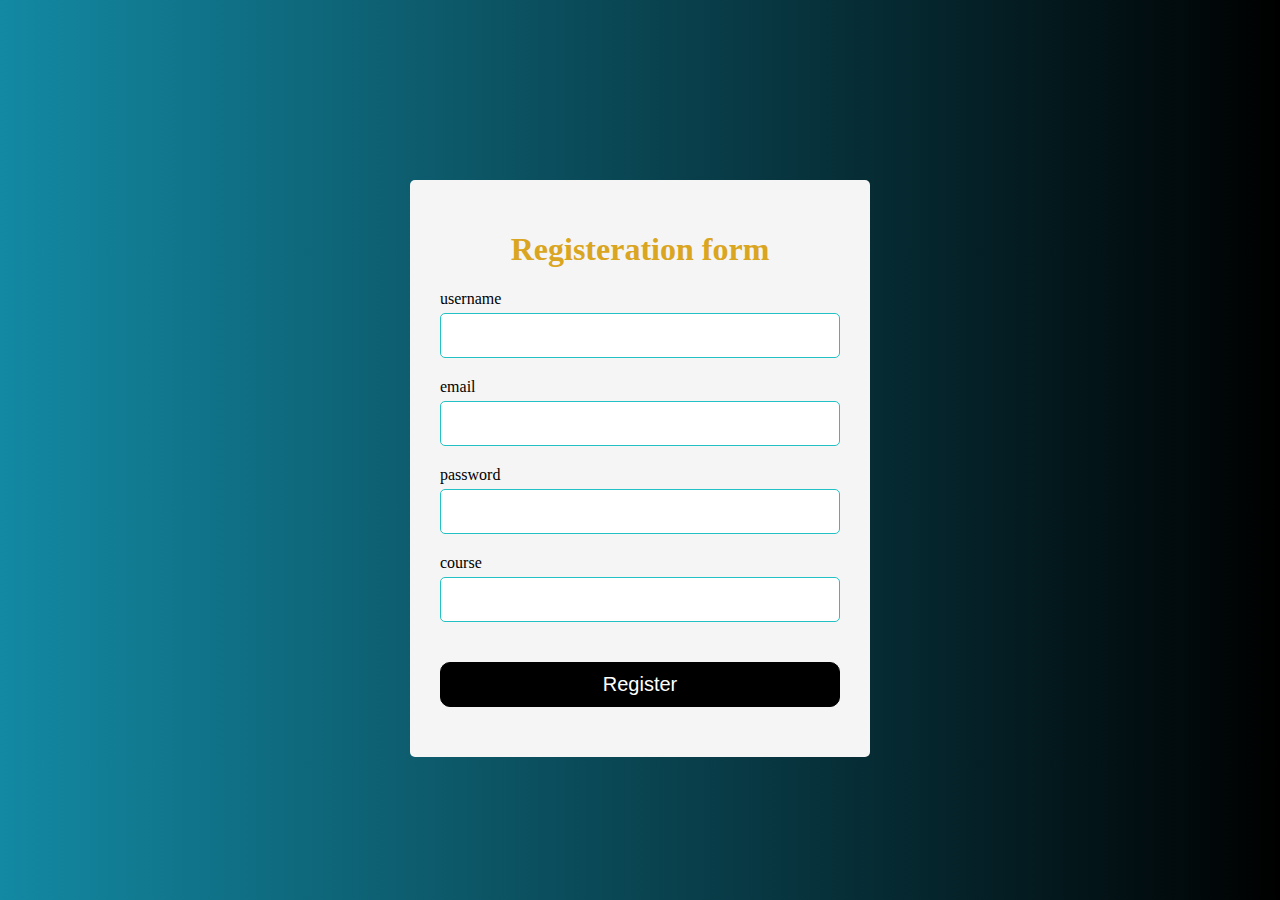
<file: index.html>
<!DOCTYPE html>
<html lang="en">
<head>
    <meta charset="UTF-8">
    <meta name="viewport" content="width=device-width, initial-scale=1.0">
    <link rel="stylesheet" href="project.css">
    <script src="app.js"></script>
    <title>Document</title>
</head>
<body>
    <div class="container">
        <form action="" id="form">
            <h1>Registeration form</h1>
            <div class="input-group">
                <label for="username">username</label>
                <input type="text" id="username" name="username">   
                <div class="error"></div>
            </div>

            <div class="input-group">
                <label for="email">email</label>
                <input type="text" id="email" name="email">   
                <div class="error"></div>
            </div>

            <div class="input-group">
                <label for="password">password</label>
                <input type="password" id="password" name="password">   
                <div class="error"></div>
            </div>

            <div class="input-group">
                <label for="course">course</label>
                <input type="text" id="course" name="course">   
                <div class="error"></div>
            </div>
            <button type="submit">Register</button>

            
        </form>

    </div>
    
</body>
</html>
</file>
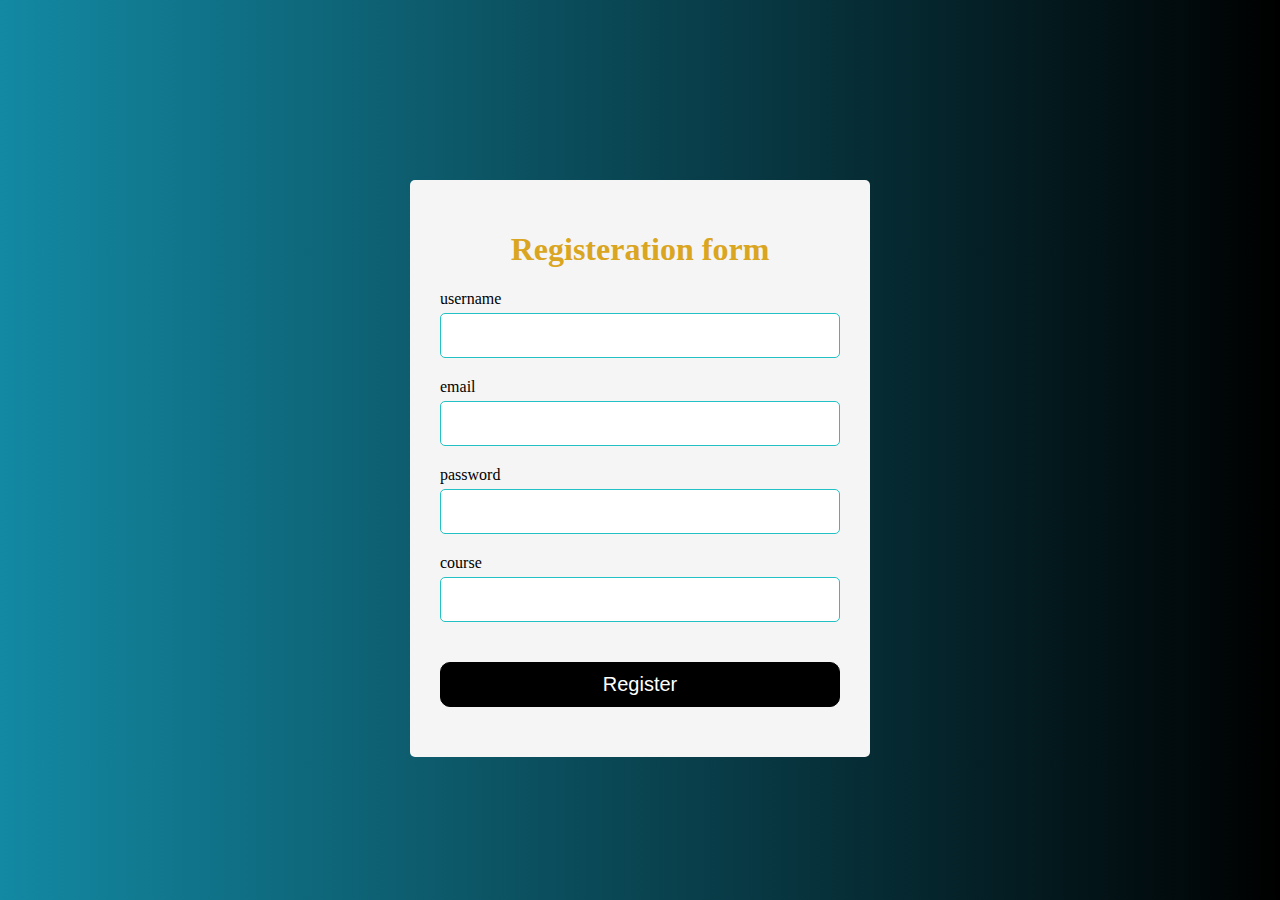
<file: index.html.html>
<!DOCTYPE html>
<html lang="en">
<head>
    <meta charset="UTF-8">
    <meta name="viewport" content="width=device-width, initial-scale=1.0">
    <link rel="stylesheet" href="project.css">
    <script src="app.js"></script>
    <title>Document</title>
</head>
<body>
    <div class="container">
        <form action="" id="form">
            <h1>Registeration form</h1>
            <div class="input-group">
                <label for="username">username</label>
                <input type="text" id="username" name="username">   
                <div class="error"></div>
            </div>

            <div class="input-group">
                <label for="email">email</label>
                <input type="text" id="email" name="email">   
                <div class="error"></div>
            </div>

            <div class="input-group">
                <label for="password">password</label>
                <input type="password" id="password" name="password">   
                <div class="error"></div>
            </div>

            <div class="input-group">
                <label for="course">course</label>
                <input type="text" id="course" name="course">   
                <div class="error"></div>
            </div>
            <button type="submit">Register</button>

            
        </form>

    </div>
    
</body>
</html>
</file>
<file: project.css>
body{
    background: rgb(19,137,163);
    background: linear-gradient(90deg, rgba(19,137,163,1) 0%, rgba(0,0,0,1) 100%);
    background-attachment: fixed;
    margin: 0%;
    font-family: 'Times New Roman', Times, serif;
   
}

#form{
    width: 400px;
    margin: 20vh auto 0 auto;
    background-color: whitesmoke;
    border-radius: 5px;
    padding: 30px;
}

h1{
    text-align: center;
    color: goldenrod;

}

#form button{
    background-color: black;
    color: white;
    border: 1px solid black;
    border-radius: 10px;
    padding: 10px;
    margin: 20px 0px;
    cursor: pointer;
    font-size: 20px;
    width: 100%;
}
.input-group{
    display: flex;
    flex-direction: column;
    margin-bottom: 15px;
}

.input-group input{
    border-radius: 5px;
    font-size: 20px;
    margin-top: 5px;
    padding: 10px;
    border: 1px solid rgb(34,193,195);
}

.input-group input:focus{
    outline: 0;
}
.input-group .error{
    color: red;
    font-size: 16px;
    margin-top: 5px;
}

.input-group.success input{
    border-color: green;
}

.input-group.error input{
    border-color: red;
}
</file>
